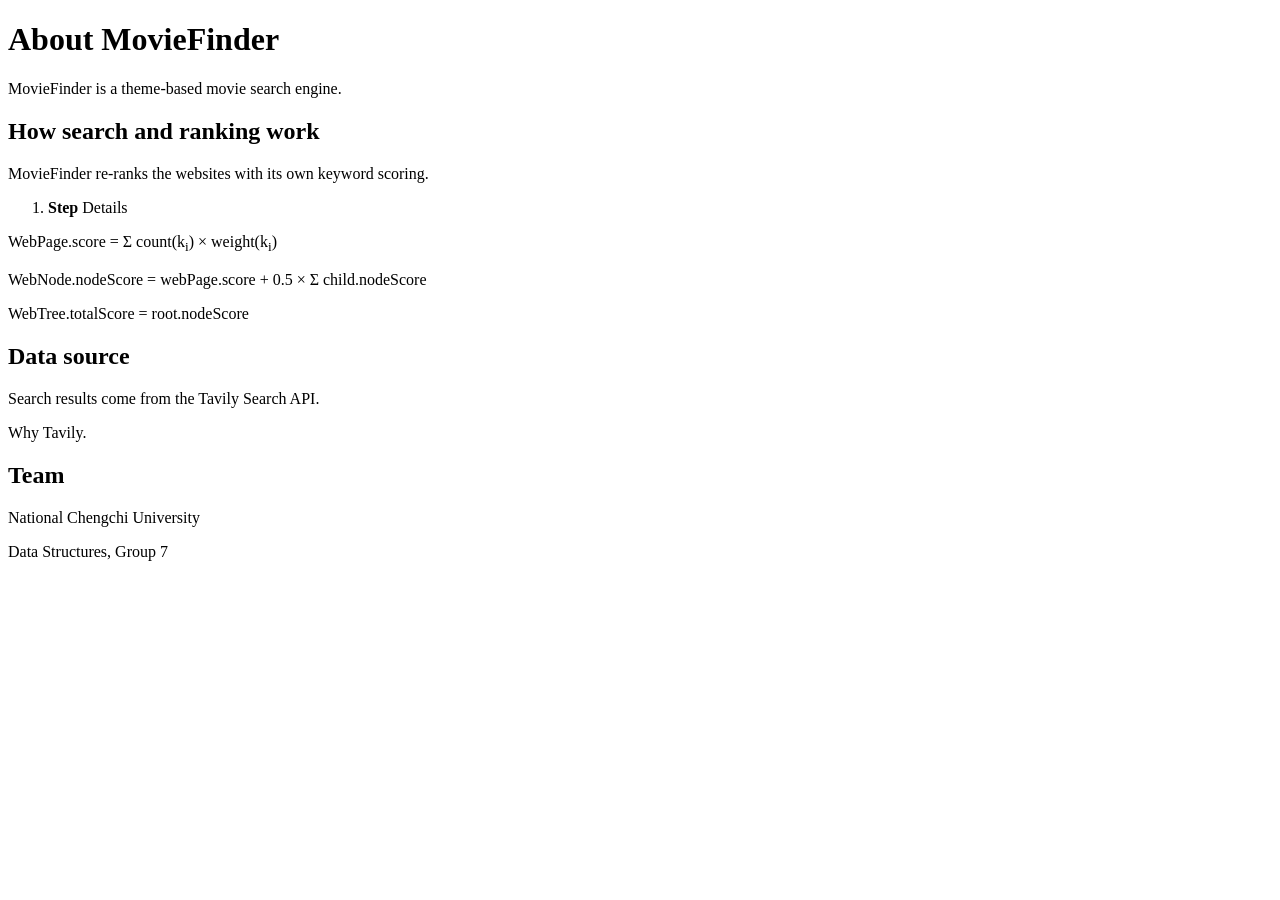
<file: src/main/resources/templates/about.html>
<!DOCTYPE html>
<html th:lang="${#locale.language == 'zh'} ? 'zh-Hant' : 'en'" xmlns:th="http://www.thymeleaf.org">
<head th:replace="~{fragments :: head(#{about.title})}"></head>
<body class="page-about">
    <header th:replace="~{fragments :: siteHeader('/about', 'about')}"></header>

    <main class="about-page">
        <h1 th:text="#{about.title}">About MovieFinder</h1>
        <p class="about-lead" th:text="#{about.lead}">MovieFinder is a theme-based movie search engine.</p>

        <section class="panel">
            <h2 th:text="#{about.how.title}">How search and ranking work</h2>
            <p th:text="#{about.how.lead}">MovieFinder re-ranks the websites with its own keyword scoring.</p>
            <ol class="steps">
                <li th:each="i : ${#numbers.sequence(1, 5)}">
                    <strong th:text="#{${'about.how.step' + i + '.label'}}">Step</strong>
                    <span th:text="#{${'about.how.step' + i}}">Details</span>
                </li>
            </ol>
            <div class="formula">
                <p>WebPage.score = Σ count(k<sub>i</sub>) × weight(k<sub>i</sub>)</p>
                <p>WebNode.nodeScore = webPage.score + 0.5 × Σ child.nodeScore</p>
                <p>WebTree.totalScore = root.nodeScore</p>
            </div>
        </section>

        <div class="about-grid">
            <section class="panel">
                <h2 th:text="#{about.source.title}">Data source</h2>
                <p th:text="#{about.source.body}">Search results come from the Tavily Search API.</p>
                <p class="about-note" th:text="#{about.source.note}">Why Tavily.</p>
            </section>
            <section class="panel">
                <h2 th:text="#{about.team.title}">Team</h2>
                <p class="about-school" th:text="#{about.team.school}">National Chengchi University</p>
                <p th:text="#{about.team.body}">Data Structures, Group 7</p>
            </section>
        </div>
    </main>
</body>
</html>
</file>
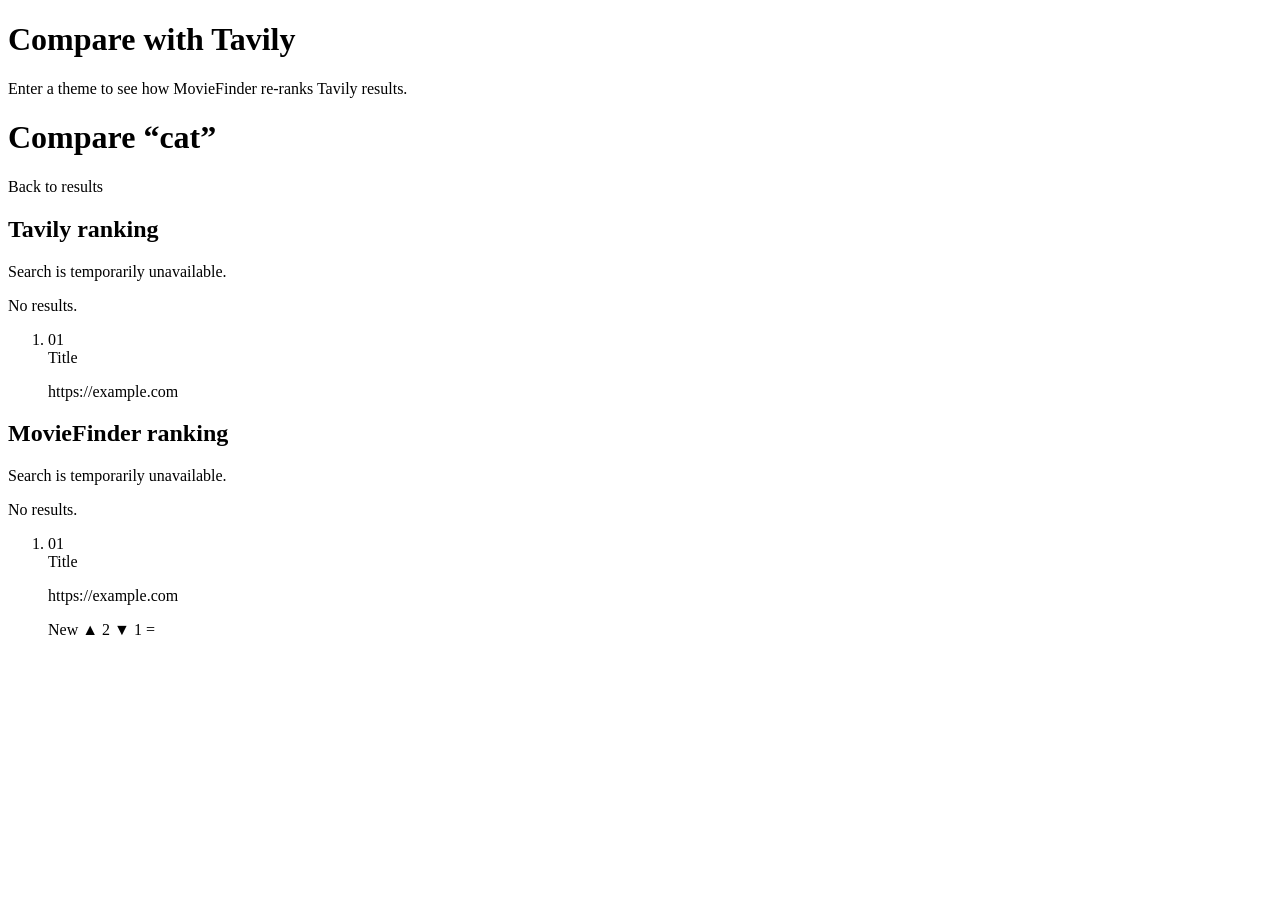
<file: src/main/resources/templates/compare.html>
<!DOCTYPE html>
<html th:lang="${#locale.language == 'zh'} ? 'zh-Hant' : 'en'" xmlns:th="http://www.thymeleaf.org">
<head th:replace="~{fragments :: head(${q == null} ? #{compare.promptTitle} : #{compare.title(${q})})}"></head>
<body class="page-results">
    <header th:replace="~{fragments :: siteHeader('/compare', 'compare')}"></header>
    <div class="curtain curtain-left" aria-hidden="true"></div>
    <div class="curtain curtain-right" aria-hidden="true"></div>

    <main class="results-page">
        <div class="results-search">
            <form th:replace="~{fragments :: searchForm('/compare')}"></form>
        </div>

        <th:block th:if="${q == null}">
            <div class="results-head"><h1 th:text="#{compare.promptTitle}">Compare with Tavily</h1></div>
            <p class="notice" th:text="#{compare.prompt}">Enter a theme to see how MovieFinder re-ranks Tavily results.</p>
        </th:block>

        <th:block th:unless="${q == null}">
            <div class="results-head">
                <h1 th:text="#{compare.heading(${q})}">Compare “cat”</h1>
                <a class="text-link" th:href="@{/search(q=${q})}" th:text="#{compare.back}">Back to results</a>
            </div>

            <div class="compare">
                <section class="panel compare-col">
                    <h2 th:text="#{compare.tavily}">Tavily ranking</h2>
                    <p class="notice notice--error notice--small" th:if="${googleError}" role="alert" th:text="#{search.unavailable}">Search is temporarily unavailable.</p>
                    <p class="notice notice--small" th:if="${google.isEmpty() and googleError == null}" th:text="#{compare.none}">No results.</p>
                    <ol class="compare-list" th:unless="${google.isEmpty()}">
                        <li th:each="g, stat : ${google}">
                            <span class="compare-rank" th:text="${#numbers.formatInteger(stat.count, 2)}">01</span>
                            <div class="compare-text">
                                <a th:href="${g.key}" th:text="${g.value}" target="_blank" rel="noopener noreferrer">Title</a>
                                <p class="result-url" th:text="${g.key}">https://example.com</p>
                            </div>
                        </li>
                    </ol>
                </section>
                <section class="panel compare-col compare-col--ours">
                    <h2 th:text="#{compare.ours}">MovieFinder ranking</h2>
                    <p class="notice notice--error notice--small" th:if="${resultsError}" role="alert" th:text="#{search.unavailable}">Search is temporarily unavailable.</p>
                    <p class="notice notice--small" th:if="${results.isEmpty() and resultsError == null}" th:text="#{compare.none}">No results.</p>
                    <ol class="compare-list" th:unless="${results.isEmpty()}">
                        <li th:each="r : ${results}" th:with="was=${tavilyRanks.get(r.url)}">
                            <span class="compare-rank" th:text="${#numbers.formatInteger(r.rank, 2)}">01</span>
                            <div class="compare-text">
                                <a th:href="${r.url}" th:text="${r.title}" target="_blank" rel="noopener noreferrer">Title</a>
                                <p class="result-url" th:text="${r.url}">https://example.com</p>
                            </div>
                            <span class="move move-new" th:if="${was == null}" th:text="#{compare.new}">New</span>
                            <span class="move move-up" th:if="${was != null and was > r.rank}" th:title="#{compare.up(${was - r.rank})}"
                                  th:attr="aria-label=#{compare.up(${was - r.rank})}" th:text="'▲ ' + ${was - r.rank}">▲ 2</span>
                            <span class="move move-down" th:if="${was != null and was < r.rank}" th:title="#{compare.down(${r.rank - was})}"
                                  th:attr="aria-label=#{compare.down(${r.rank - was})}" th:text="'▼ ' + ${r.rank - was}">▼ 1</span>
                            <span class="move move-same" th:if="${was != null and was == r.rank}" th:title="#{compare.same}"
                                  th:attr="aria-label=#{compare.same}">=</span>
                        </li>
                    </ol>
                </section>
            </div>
        </th:block>
    </main>
</body>
</html>
</file>
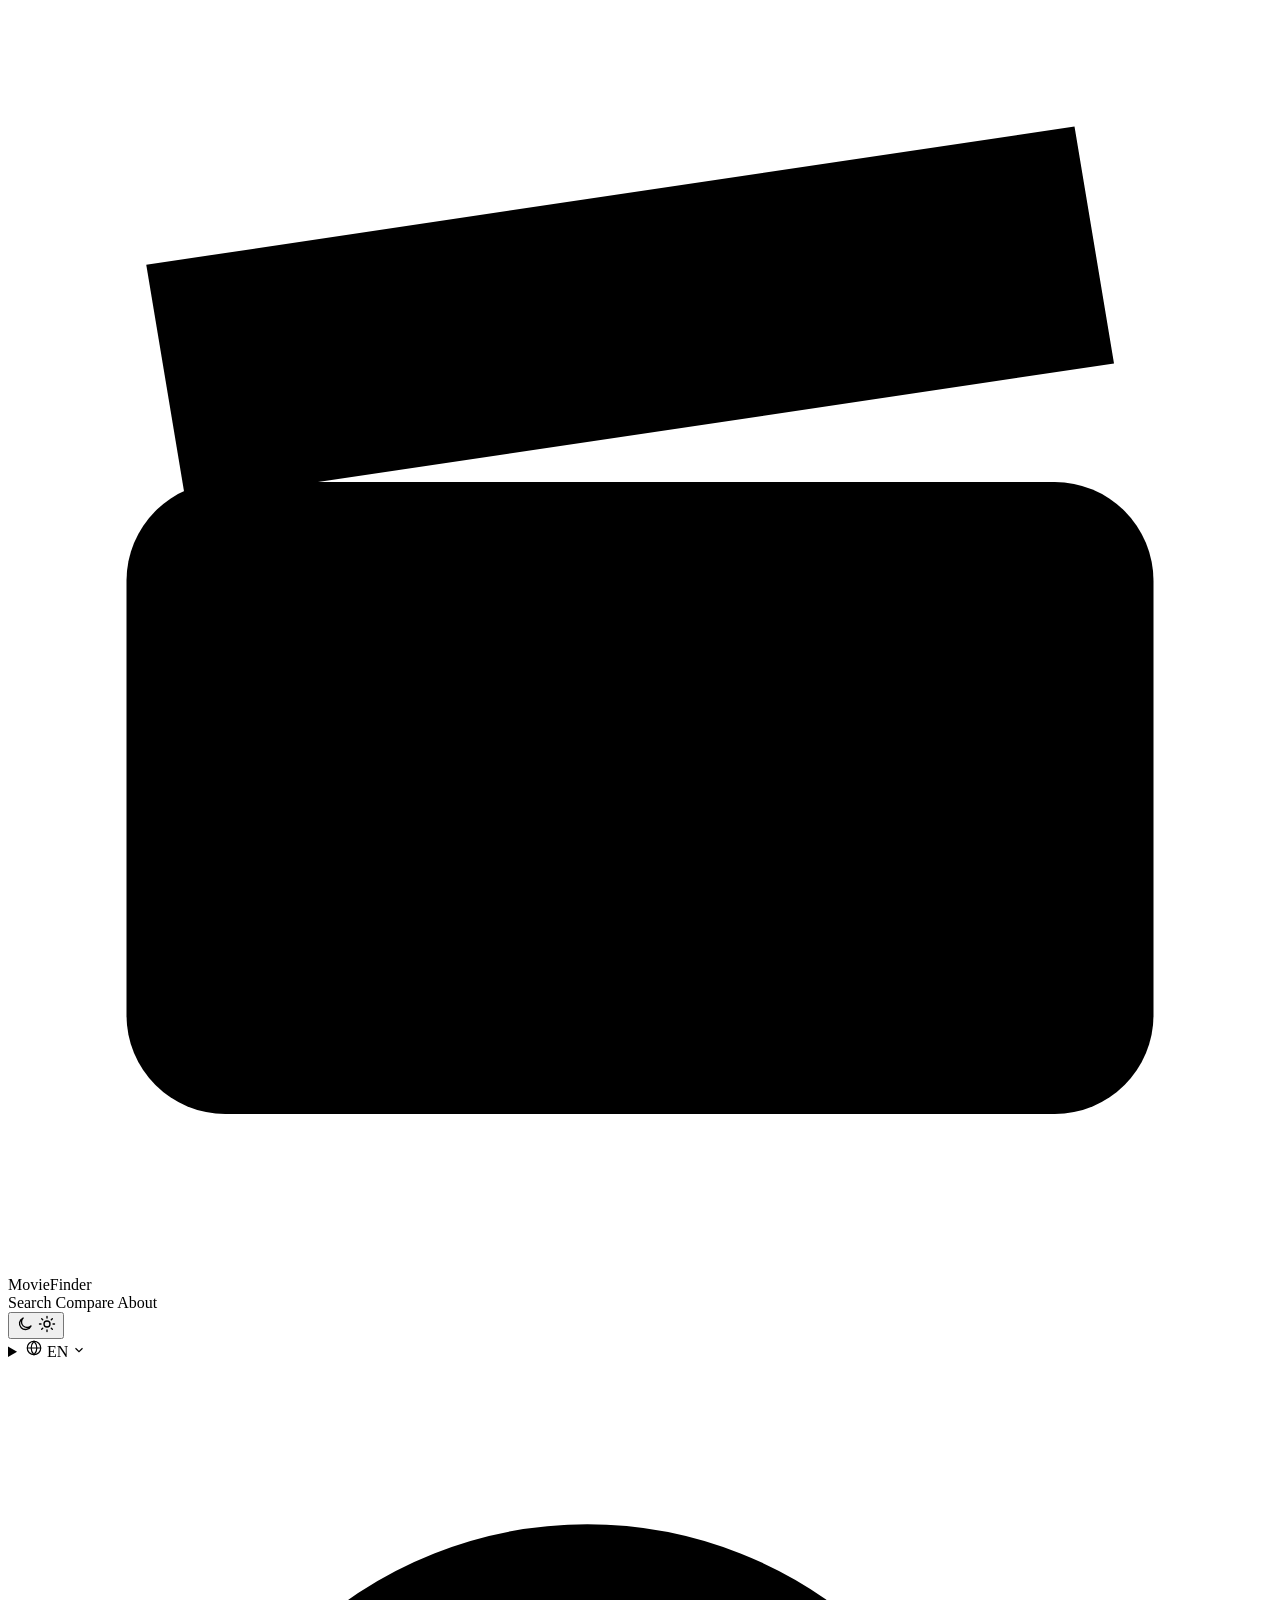
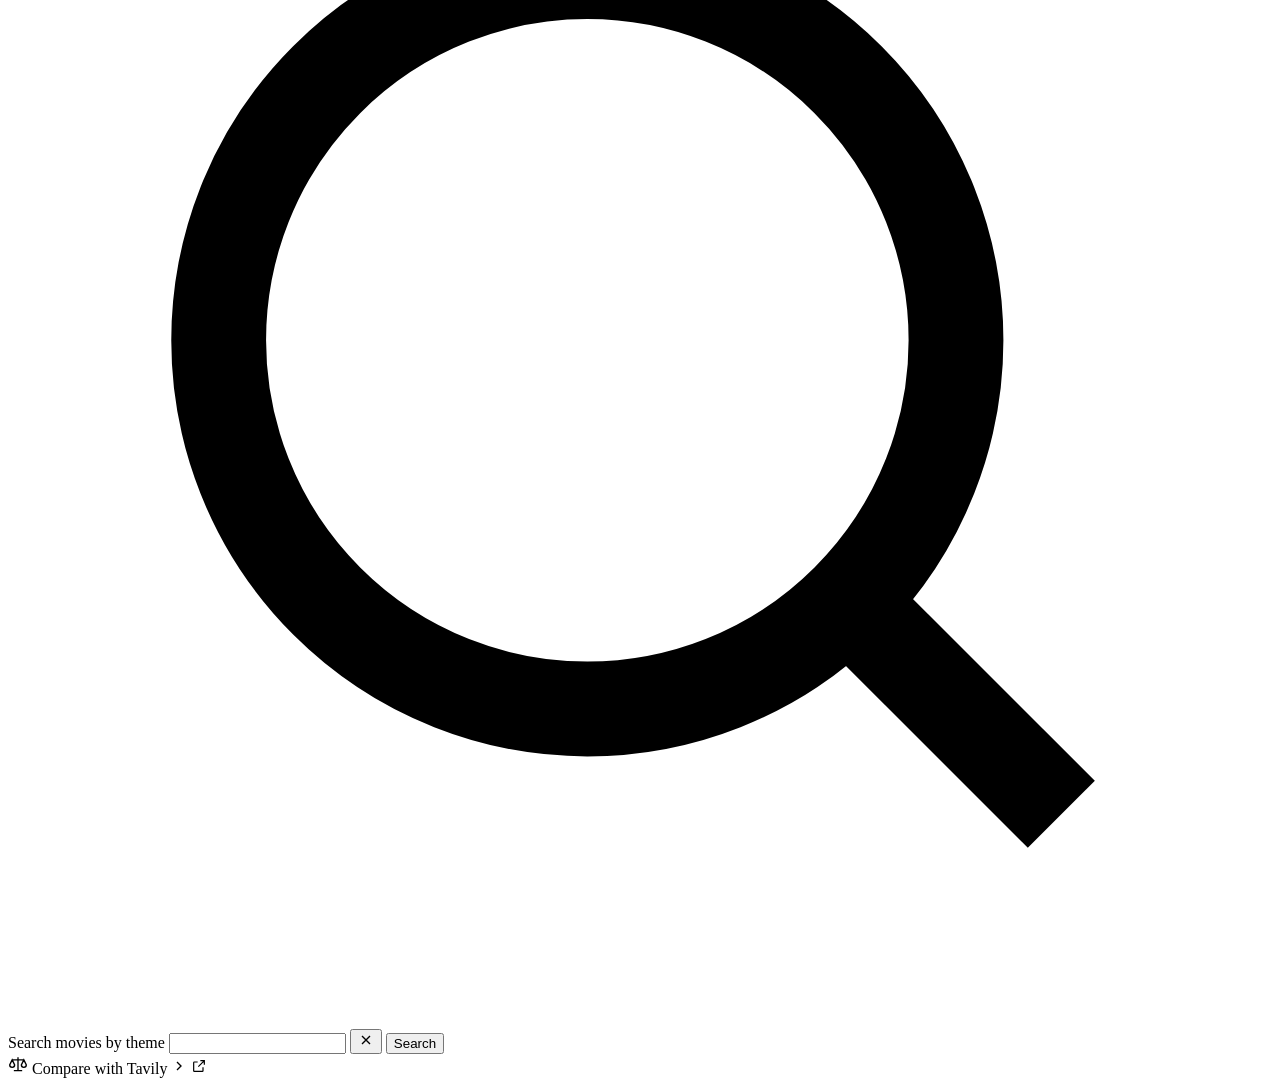
<file: src/main/resources/templates/fragments.html>
<!DOCTYPE html>
<html xmlns:th="http://www.thymeleaf.org">
<head th:fragment="head(title)">
    <meta charset="UTF-8">
    <meta name="viewport" content="width=device-width, initial-scale=1">
    <meta name="color-scheme" content="light dark">
    <!-- Pick the theme before the page paints: the saved choice, otherwise the system setting. -->
    <script>
        (function () {
            var theme = null;
            try { theme = localStorage.getItem("theme"); } catch (e) {}
            if (theme !== "light" && theme !== "dark") {
                theme = window.matchMedia && window.matchMedia("(prefers-color-scheme: dark)").matches ? "dark" : "light";
            }
            document.documentElement.setAttribute("data-theme", theme);
        })();
    </script>
    <title th:text="${title}">MovieFinder</title>
    <link rel="preconnect" href="https://fonts.googleapis.com">
    <link rel="preconnect" href="https://fonts.gstatic.com" crossorigin>
    <link rel="stylesheet" href="https://fonts.googleapis.com/css2?family=Inter:wght@400;500;600&family=Playfair+Display:ital,wght@0,600;0,700;1,600;1,700&family=Source+Serif+4:opsz,wght@8..60,400;8..60,600;8..60,700&display=swap">
    <link rel="stylesheet" th:href="@{/css/style.css}">
</head>
<body>

<!-- Site header. path = current page (for the language links); active = search | compare | about. -->
<header th:fragment="siteHeader(path, active)" class="site-header">
    <a class="logo" th:href="@{/}">
        <svg class="logo-mark" viewBox="0 0 32 32" aria-hidden="true">
            <rect x="3" y="12" width="26" height="16" rx="2.5" class="logo-body"/>
            <path d="M3.5 6.5 L27 3 L28 9 L4.5 12.5 Z" class="logo-top"/>
            <path d="M8 6 L11 10.6 M14 5.1 L17 9.7 M20 4.2 L23 8.8" class="logo-stripes"/>
            <path d="M14 16.5 L19.5 20 L14 23.5 Z" class="logo-play"/>
        </svg>
        <span>MovieFinder</span>
    </a>
    <nav class="site-nav" th:attr="aria-label=#{nav.label}">
        <a th:href="@{/}" th:classappend="${active == 'search'} ? 'is-active'" th:text="#{nav.search}">Search</a>
        <a th:href="${q == null} ? @{/compare} : @{/compare(q=${q})}" th:classappend="${active == 'compare'} ? 'is-active'" th:text="#{nav.compare}">Compare</a>
        <a th:href="@{/about}" th:classappend="${active == 'about'} ? 'is-active'" th:text="#{nav.about}">About</a>
    </nav>
    <div class="header-tools">
    <button type="button" class="theme-toggle" id="theme-toggle" th:attr="aria-label=#{theme.toggle}" th:title="#{theme.toggle}">
        <svg class="icon-moon" viewBox="0 0 24 24" width="18" height="18" aria-hidden="true" fill="none" stroke="currentColor" stroke-width="1.8" stroke-linecap="round" stroke-linejoin="round"><path d="M20 14.5A8 8 0 1 1 9.5 4a6.5 6.5 0 0 0 10.5 10.5z"/></svg>
        <svg class="icon-sun" viewBox="0 0 24 24" width="18" height="18" aria-hidden="true" fill="none" stroke="currentColor" stroke-width="1.8" stroke-linecap="round"><circle cx="12" cy="12" r="4"/><path d="M12 2v2M12 20v2M2 12h2M20 12h2M4.9 4.9l1.4 1.4M17.7 17.7l1.4 1.4M4.9 19.1l1.4-1.4M17.7 6.3l1.4-1.4"/></svg>
    </button>
    <details class="lang-menu">
        <summary th:attr="aria-label=#{lang.aria}">
            <svg viewBox="0 0 24 24" width="18" height="18" aria-hidden="true" fill="none" stroke="currentColor" stroke-width="1.6">
                <circle cx="12" cy="12" r="9"/>
                <path d="M3 12h18M12 3c2.5 2.6 3.8 5.6 3.8 9s-1.3 6.4-3.8 9c-2.5-2.6-3.8-5.6-3.8-9S9.5 5.6 12 3z"/>
            </svg>
            <span th:text="${#locale.language == 'zh'} ? '中文' : 'EN'">EN</span>
            <svg class="chevron" viewBox="0 0 24 24" width="14" height="14" aria-hidden="true" fill="none" stroke="currentColor" stroke-width="2"><path d="M6 9l6 6 6-6"/></svg>
        </summary>
        <div class="lang-options">
            <a lang="en" th:href="${q == null} ? @{${path}(lang='en')} : @{${path}(q=${q},lang='en')}"
               th:classappend="${#locale.language != 'zh'} ? 'is-active'">English</a>
            <a lang="zh-Hant" th:href="${q == null} ? @{${path}(lang='zh')} : @{${path}(q=${q},lang='zh')}"
               th:classappend="${#locale.language == 'zh'} ? 'is-active'">中文</a>
        </div>
    </details>
    </div>
    <script>
        // Switch light/dark on click and remember the choice. Until then, follow the system setting.
        (function () {
            var root = document.documentElement;
            document.getElementById("theme-toggle").addEventListener("click", function () {
                var next = root.getAttribute("data-theme") === "dark" ? "light" : "dark";
                root.setAttribute("data-theme", next);
                try { localStorage.setItem("theme", next); } catch (e) {}
            });
            if (window.matchMedia) {
                window.matchMedia("(prefers-color-scheme: dark)").addEventListener("change", function (e) {
                    var saved = null;
                    try { saved = localStorage.getItem("theme"); } catch (err) {}
                    if (saved !== "light" && saved !== "dark") {
                        root.setAttribute("data-theme", e.matches ? "dark" : "light");
                    }
                });
            }
        })();
    </script>
</header>

<!-- Search form. action = /search or /compare. -->
<form th:fragment="searchForm(action)" class="search" th:action="@{${action}}" method="get" role="search">
    <svg class="search-icon" viewBox="0 0 24 24" aria-hidden="true" fill="none" stroke="currentColor" stroke-width="1.8">
        <circle cx="11" cy="11" r="7"/><path d="M20 20l-4-4"/>
    </svg>
    <label class="sr-only" for="q" th:text="#{search.label}">Search movies by theme</label>
    <input id="q" type="search" name="q" th:value="${q}" th:placeholder="#{search.placeholder}" autocomplete="off" required>
    <button type="button" class="search-clear" th:attr="aria-label=#{search.clear}" th:title="#{search.clear}"
            onclick="var i=this.form.elements.q;i.value='';i.focus();">
        <svg viewBox="0 0 24 24" width="16" height="16" aria-hidden="true" fill="none" stroke="currentColor" stroke-width="2"><path d="M6 6l12 12M18 6L6 18"/></svg>
    </button>
    <button type="submit" class="search-submit" th:text="#{search.button}">Search</button>
</form>

<!-- Pill link to the compare page. -->
<a th:fragment="compareLink(label)" class="pill-link" th:href="${q == null} ? @{/compare} : @{/compare(q=${q})}">
    <svg viewBox="0 0 24 24" width="20" height="20" aria-hidden="true" fill="none" stroke="currentColor" stroke-width="1.6">
        <path d="M12 4v16M7 20h10M5 7h14M5 7l-3 6a3 3 0 0 0 6 0zM19 7l-3 6a3 3 0 0 0 6 0z"/>
    </svg>
    <span th:text="${label}">Compare with Tavily</span>
    <svg viewBox="0 0 24 24" width="16" height="16" aria-hidden="true" fill="none" stroke="currentColor" stroke-width="2"><path d="M9 6l6 6-6 6"/></svg>
</a>

<!-- External link icon. -->
<svg th:fragment="externalIcon" class="ext-icon" viewBox="0 0 24 24" width="16" height="16" aria-hidden="true" fill="none" stroke="currentColor" stroke-width="1.8">
    <path d="M14 4h6v6M20 4l-9 9M18 14v5a1 1 0 0 1-1 1H5a1 1 0 0 1-1-1V7a1 1 0 0 1 1-1h5"/>
</svg>

</body>
</html>
</file>
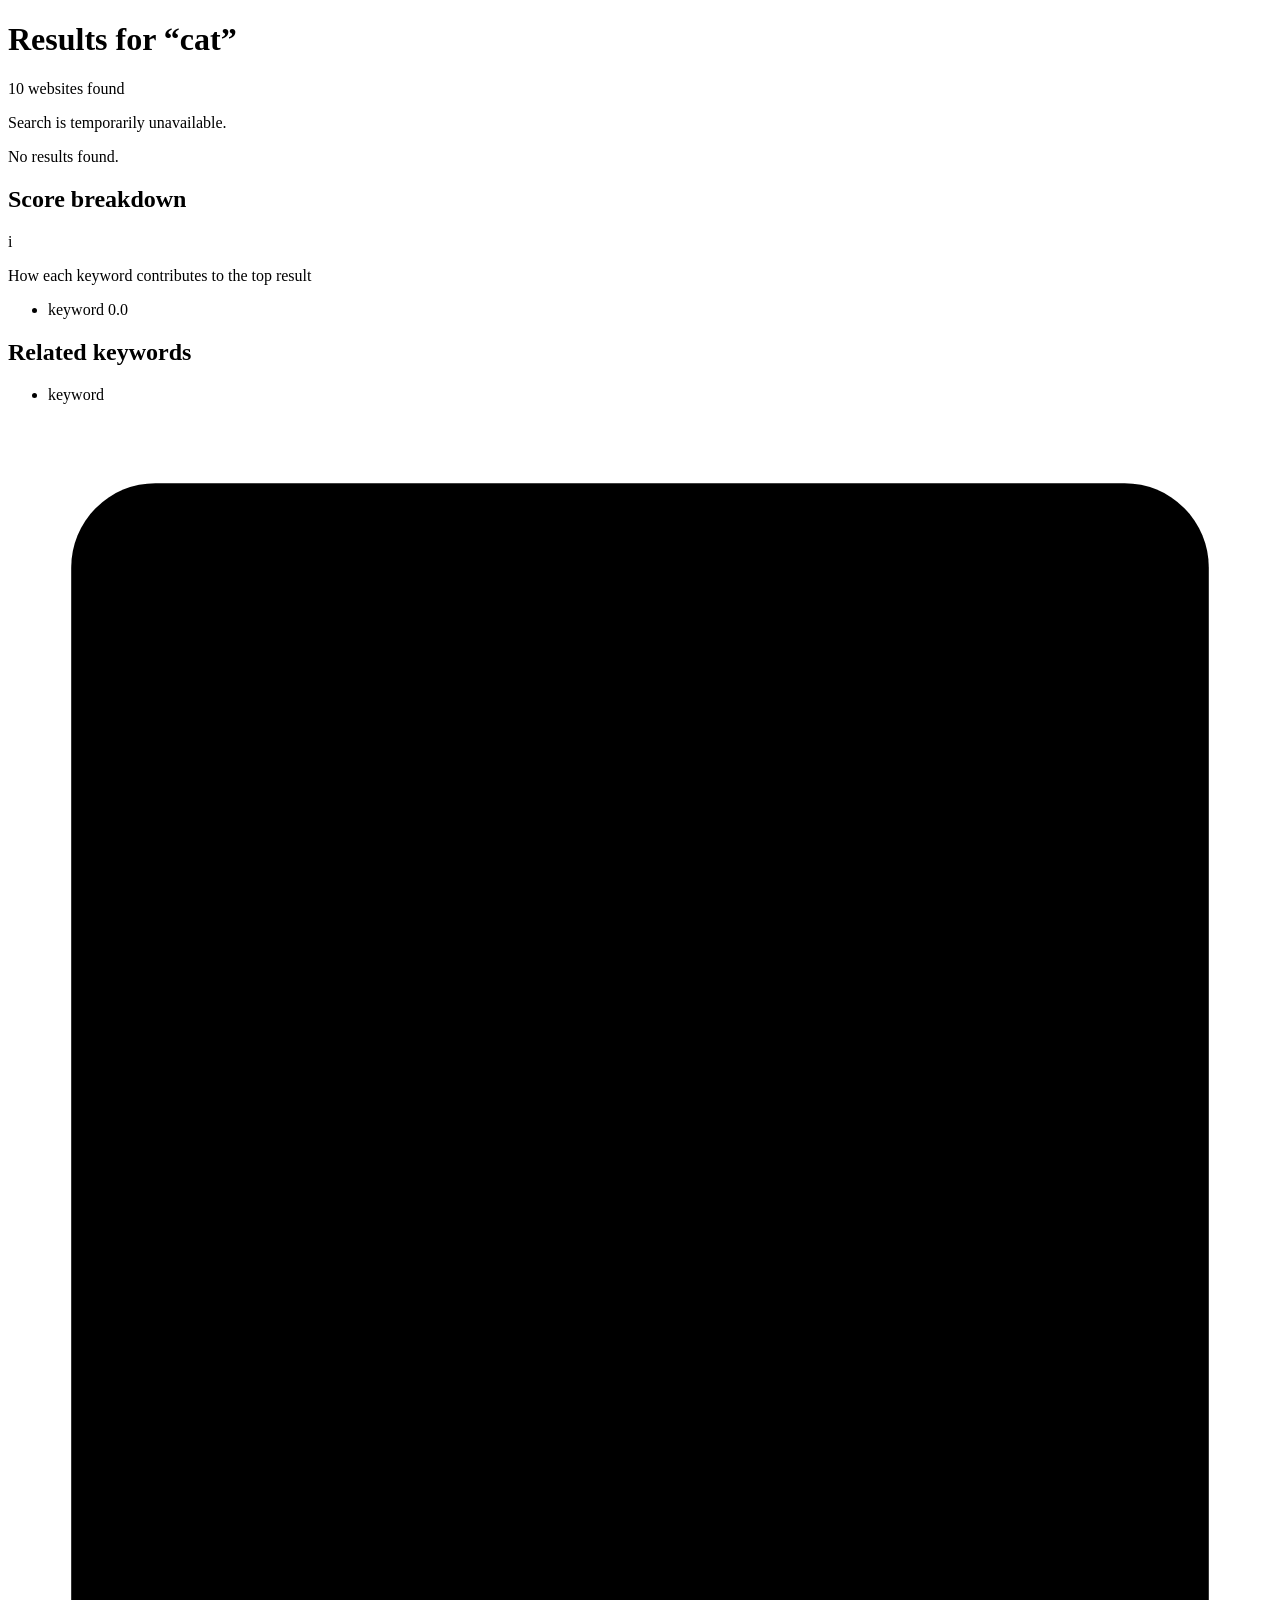
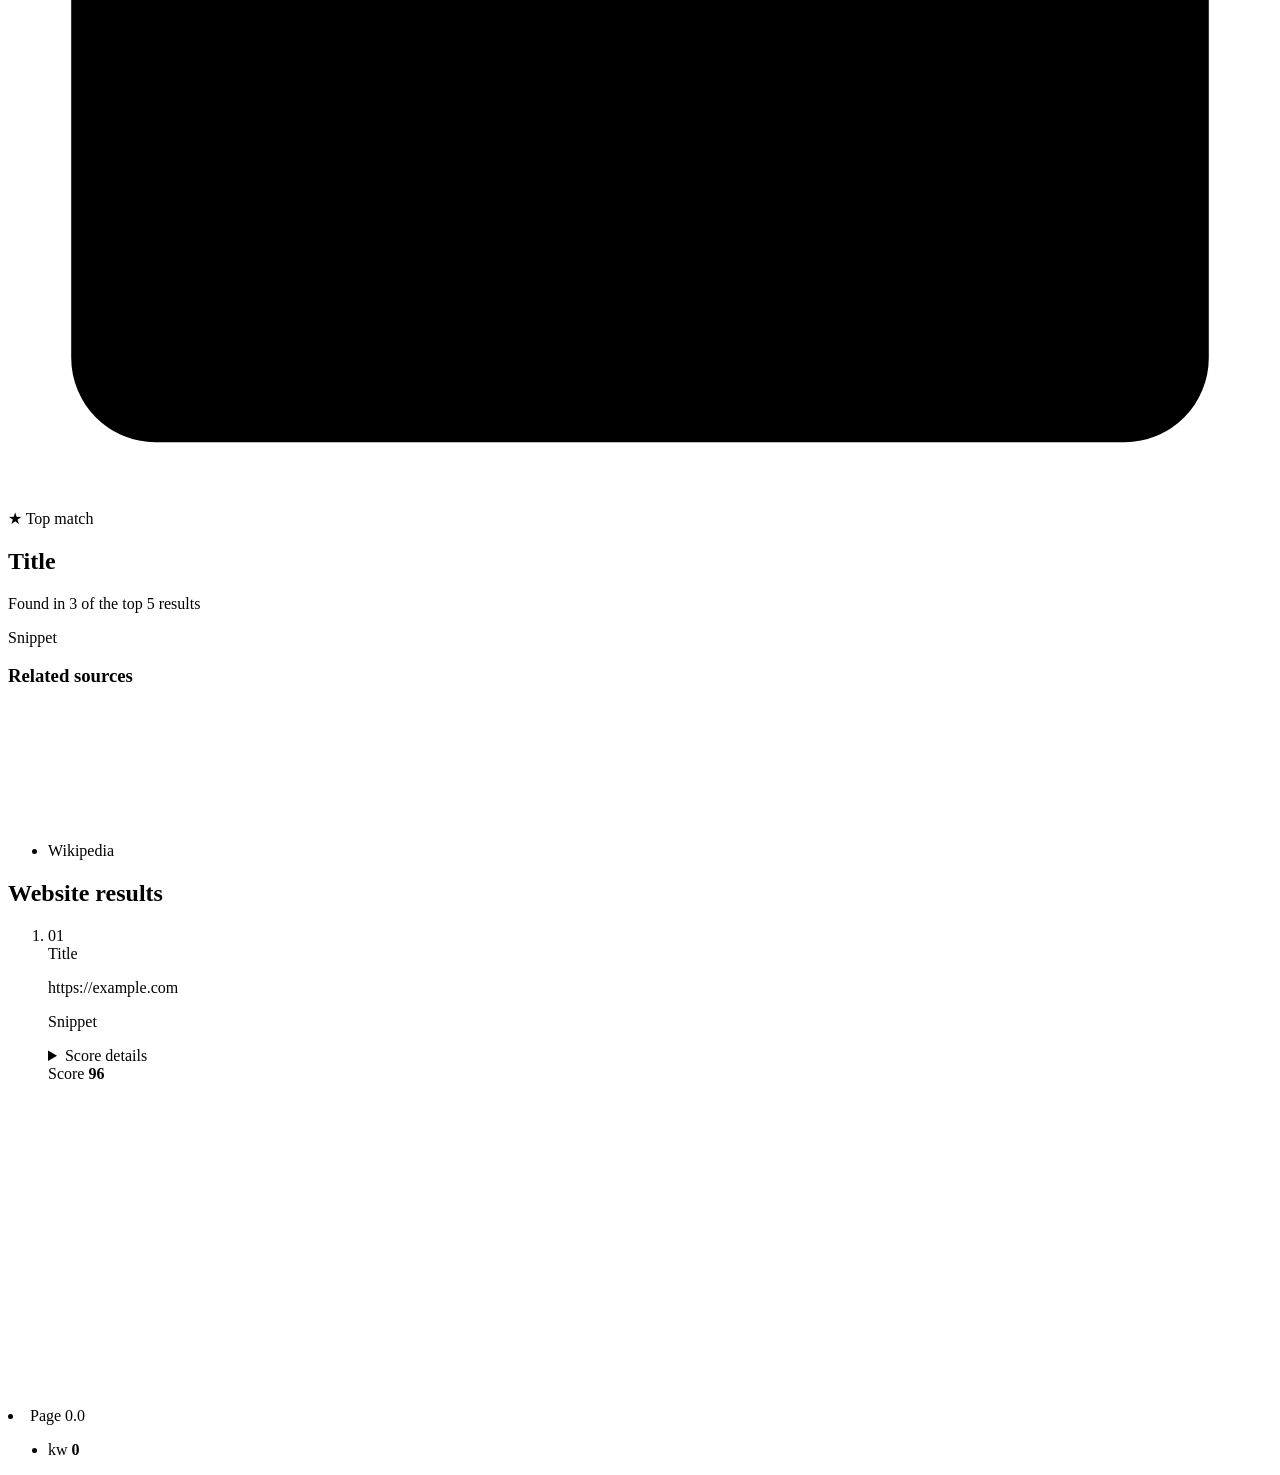
<file: src/main/resources/templates/result.html>
<!DOCTYPE html>
<html th:lang="${#locale.language == 'zh'} ? 'zh-Hant' : 'en'" xmlns:th="http://www.thymeleaf.org">
<head th:replace="~{fragments :: head(#{result.title(${q})})}"></head>
<body class="page-results">
    <header th:replace="~{fragments :: siteHeader('/search', 'search')}"></header>
    <div class="curtain curtain-left" aria-hidden="true"></div>
    <div class="curtain curtain-right" aria-hidden="true"></div>

    <main class="results-page">
        <div class="results-search">
            <form th:replace="~{fragments :: searchForm('/search')}"></form>
        </div>

        <div class="results-head">
            <div>
                <h1 th:text="#{result.heading(${q})}">Results for “cat”</h1>
                <p class="results-meta" th:unless="${searchError}" th:text="#{result.count(${results.size()})}">10 websites found</p>
            </div>
            <a th:replace="~{fragments :: compareLink(#{result.compare})}"></a>
        </div>

        <p class="notice notice--error" th:if="${searchError}" role="alert" th:text="#{search.unavailable}">Search is temporarily unavailable.</p>
        <p class="notice" th:if="${results.isEmpty() and searchError == null}" th:text="#{result.none}">No results found.</p>

        <div class="results-layout" th:unless="${results.isEmpty()}"
             th:classappend="${contributions.isEmpty() and relatedKeywords.isEmpty()} ? 'no-sidebar'">

            <aside class="results-sidebar" th:unless="${contributions.isEmpty() and relatedKeywords.isEmpty()}">
                <section class="panel" th:unless="${contributions.isEmpty()}">
                    <div class="panel-head">
                        <h2 th:text="#{panel.score}">Score breakdown</h2>
                        <span class="info" tabindex="0" th:title="#{panel.scoreInfo}" th:attr="aria-label=#{panel.scoreInfo}">i</span>
                    </div>
                    <p class="panel-note" th:text="#{panel.scoreNote}">How each keyword contributes to the top result</p>
                    <ul class="bars">
                        <li th:each="c : ${contributions}" th:classappend="${c.value < 0} ? 'is-negative'">
                            <span class="bar-label" th:text="${c.keyword}">keyword</span>
                            <span class="bar-track"><span class="bar-fill" th:style="'width:' + ${c.percent} + '%'"></span></span>
                            <span class="bar-value" th:text="${#numbers.formatDecimal(c.value, 1, 1)}">0.0</span>
                        </li>
                    </ul>
                </section>
                <section class="panel" th:unless="${relatedKeywords.isEmpty()}">
                    <div class="panel-head"><h2 th:text="#{panel.related}">Related keywords</h2></div>
                    <ul class="tags">
                        <li th:each="k : ${relatedKeywords}"><a th:href="@{/search(q=${k})}" th:text="${k}">keyword</a></li>
                    </ul>
                </section>
            </aside>

            <div class="results-main">
                <section class="featured" th:if="${featured != null}">
                    <div class="featured-art" aria-hidden="true">
                        <svg viewBox="0 0 120 160"><rect class="fa-frame" x="6" y="6" width="108" height="148" rx="8"/>
                            <g class="fa-holes"><rect x="12" y="14" width="8" height="10" rx="2"/><rect x="12" y="34" width="8" height="10" rx="2"/><rect x="12" y="54" width="8" height="10" rx="2"/><rect x="12" y="74" width="8" height="10" rx="2"/><rect x="12" y="94" width="8" height="10" rx="2"/><rect x="12" y="114" width="8" height="10" rx="2"/><rect x="12" y="134" width="8" height="10" rx="2"/><rect x="100" y="14" width="8" height="10" rx="2"/><rect x="100" y="34" width="8" height="10" rx="2"/><rect x="100" y="54" width="8" height="10" rx="2"/><rect x="100" y="74" width="8" height="10" rx="2"/><rect x="100" y="94" width="8" height="10" rx="2"/><rect x="100" y="114" width="8" height="10" rx="2"/><rect x="100" y="134" width="8" height="10" rx="2"/></g>
                            <path class="fa-play" d="M50 64 L76 80 L50 96 Z"/></svg>
                    </div>
                    <div class="featured-body">
                        <span class="badge" th:text="'★ ' + #{featured.label}">★ Top match</span>
                        <h2><a th:href="${featured.url}" th:text="${featured.title}" target="_blank" rel="noopener noreferrer">Title</a></h2>
                        <p class="featured-found" th:text="#{featured.found(${featuredMatches}, ${topN})}">Found in 3 of the top 5 results</p>
                        <p class="featured-snippet" th:unless="${featured.snippet.isEmpty()}" th:text="${featured.snippet}">Snippet</p>
                        <div class="featured-sources" th:unless="${sources.isEmpty()}">
                            <h3 th:text="#{featured.sources}">Related sources</h3>
                            <ul class="tags">
                                <li th:each="s : ${sources}">
                                    <a th:href="${s.url}" target="_blank" rel="noopener noreferrer"><span th:text="${s.label}">Wikipedia</span><svg th:replace="~{fragments :: externalIcon}"></svg></a>
                                </li>
                            </ul>
                        </div>
                    </div>
                </section>

                <h2 class="list-title" th:text="#{result.list}">Website results</h2>
                <ol class="result-list">
                    <li class="result" th:each="r : ${results}">
                        <span class="result-rank" th:text="${#numbers.formatInteger(r.rank, 2)}">01</span>
                        <div class="result-body">
                            <a class="result-title" th:href="${r.url}" th:text="${r.title}" target="_blank" rel="noopener noreferrer">Title</a>
                            <p class="result-url" th:text="${r.url}">https://example.com</p>
                            <p class="result-snippet" th:unless="${r.snippet.isEmpty()}" th:text="${r.snippet}">Snippet</p>
                            <details class="result-details" th:unless="${r.breakdown.isEmpty() and r.tree.root.children.isEmpty()}">
                                <summary th:text="#{result.details}">Score details</summary>
                                <ul class="chips" th:unless="${r.breakdown.isEmpty()}">
                                    <li th:each="b : ${r.breakdown}"><span th:text="${b.key}">kw</span> <strong th:text="${#numbers.formatDecimal(b.value, 1, 1)}">0.0</strong></li>
                                </ul>
                                <div th:unless="${r.tree.root.children.isEmpty()}">
                                    <p class="tree-title" th:text="#{result.subpages(${r.tree.root.children.size()})}">Subpages (2)</p>
                                    <ul class="tree">
                                        <th:block th:each="child : ${r.tree.root.children}">
                                            <th:block th:insert="~{result :: tree(${child})}"></th:block>
                                        </th:block>
                                    </ul>
                                </div>
                            </details>
                        </div>
                        <div class="result-score" th:unless="${r.breakdown.isEmpty()}">
                            <span th:text="#{result.score}">Score</span>
                            <strong th:text="${#numbers.formatDecimal(r.score, 1, 0)}">96</strong>
                        </div>
                        <a class="result-open" th:href="${r.url}" target="_blank" rel="noopener noreferrer"
                           th:title="#{result.open}" th:attr="aria-label=#{result.open}">
                            <svg th:replace="~{fragments :: externalIcon}"></svg>
                        </a>
                    </li>
                </ol>
            </div>
        </div>
    </main>
    <svg th:replace="~{illustrations :: reel}"></svg>

    <!-- Recursive fragment: one subpage and then its own subpages. -->
    <th:block th:if="${false}">
        <li th:fragment="tree(node)" class="tree-node">
            <a th:href="${node.webPage.url}" th:text="${node.webPage.title}" target="_blank" rel="noopener noreferrer">Page</a>
            <span class="tree-score" th:text="${#numbers.formatDecimal(node.nodeScore, 1, 1)}">0.0</span>
            <ul class="chips chips--small">
                <li th:each="c : ${node.webPage.counts}" th:if="${c.value > 0}"><span th:text="${c.key}">kw</span> <strong th:text="${c.value}">0</strong></li>
            </ul>
            <ul class="tree" th:unless="${node.children.isEmpty()}">
                <th:block th:each="child : ${node.children}">
                    <th:block th:insert="~{result :: tree(${child})}"></th:block>
                </th:block>
            </ul>
        </li>
    </th:block>
</body>
</html>
</file>
